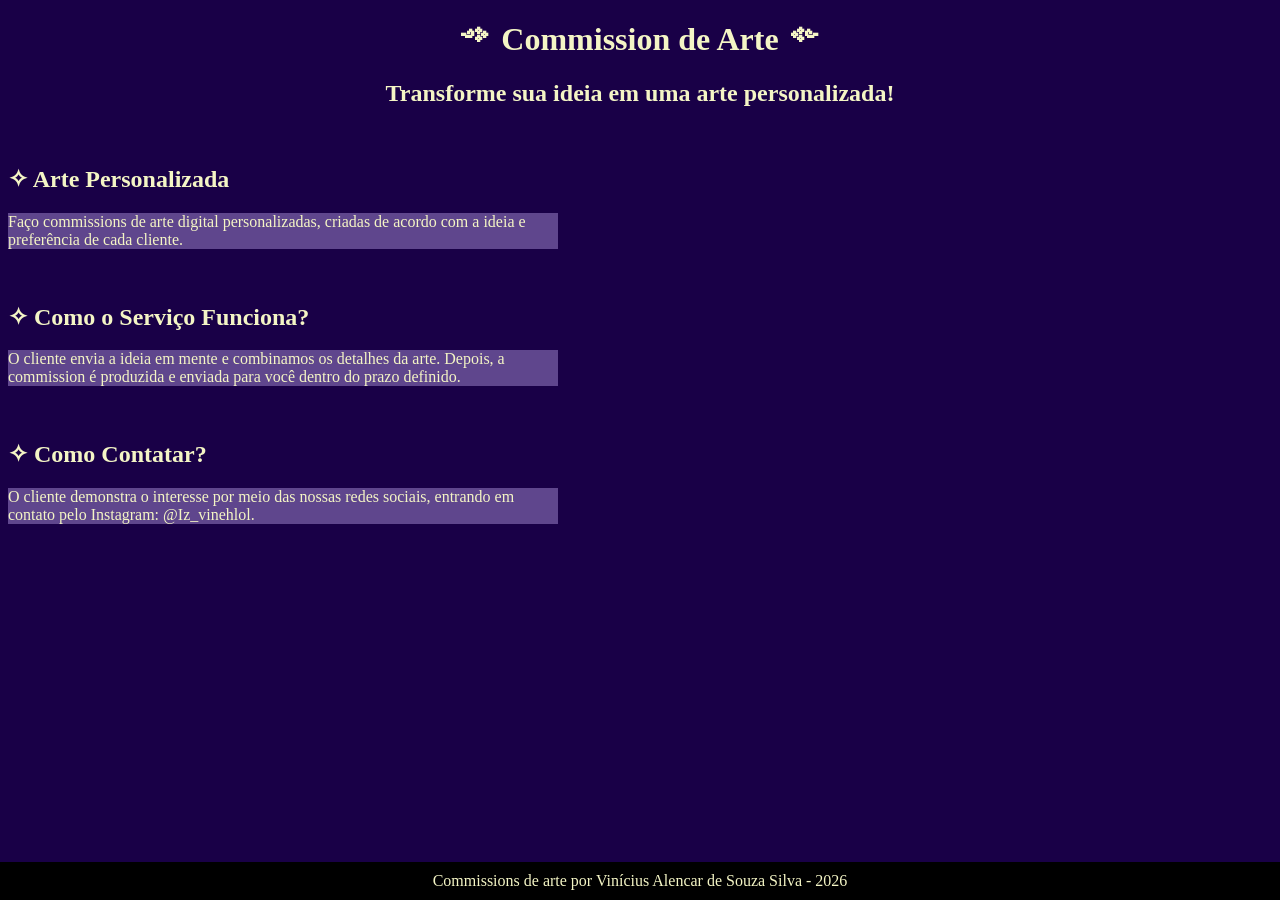
<file: S4_AT1.1_R4/index.html>
<!DOCTYPE html>
<html lang="pt-BR">

<head>
    <!-- Configurações básicas da página -->
    <meta charset="UTF-8">
    <meta name="viewport" content="width=device-width, initial-scale=1.0">
    <meta name="description" content="Página simples sobre venda de commissions.">

    <!-- Arquivo CSS -->
    <link rel="stylesheet" href="style.css">

    <!-- Título da página -->
    <title>Arte por Commissions</title>
</head>

<body>

    <!-- Cabeçalho da página -->
    <header>
        <h1>༺ Commission de Arte ༻</h1>
        <h2>Transforme sua ideia em uma arte personalizada!</h2>
    </header>

    <!-- Conteúdo Principal -->
    <main>

        <!-- Apresentação do serviço -->
        <section>
            <br>
            <h2>✧ Arte Personalizada</h2>

            <p>
                Faço commissions de arte digital personalizadas,
                criadas de acordo com a ideia e preferência de cada
                cliente.
            </p>

            <br>
        </section>

        <!-- Como funciona o serviço -->
        <section>
            <h2>✧ Como o Serviço Funciona?</h2>

            <p>
                O cliente envia a ideia em mente e combinamos os
                detalhes da arte. Depois, a commission é produzida
                e enviada para você dentro do prazo definido.
            </p>

            <br>
        </section>

        <!-- Por onde o cliente entra em contato -->
        <section>
            <h2>✧ Como Contatar?</h2>

            <p>
                O cliente demonstra o interesse por meio das nossas
                redes sociais, entrando em contato pelo Instagram:
                @Iz_vinehlol.
            </p>
        </section>

    </main>

    <!-- Rodapé -->
    <footer>
        <p>
            Commissions de arte por Vinícius Alencar de Souza Silva - 2026
        </p>
    </footer>

</body>

</html>
</file>
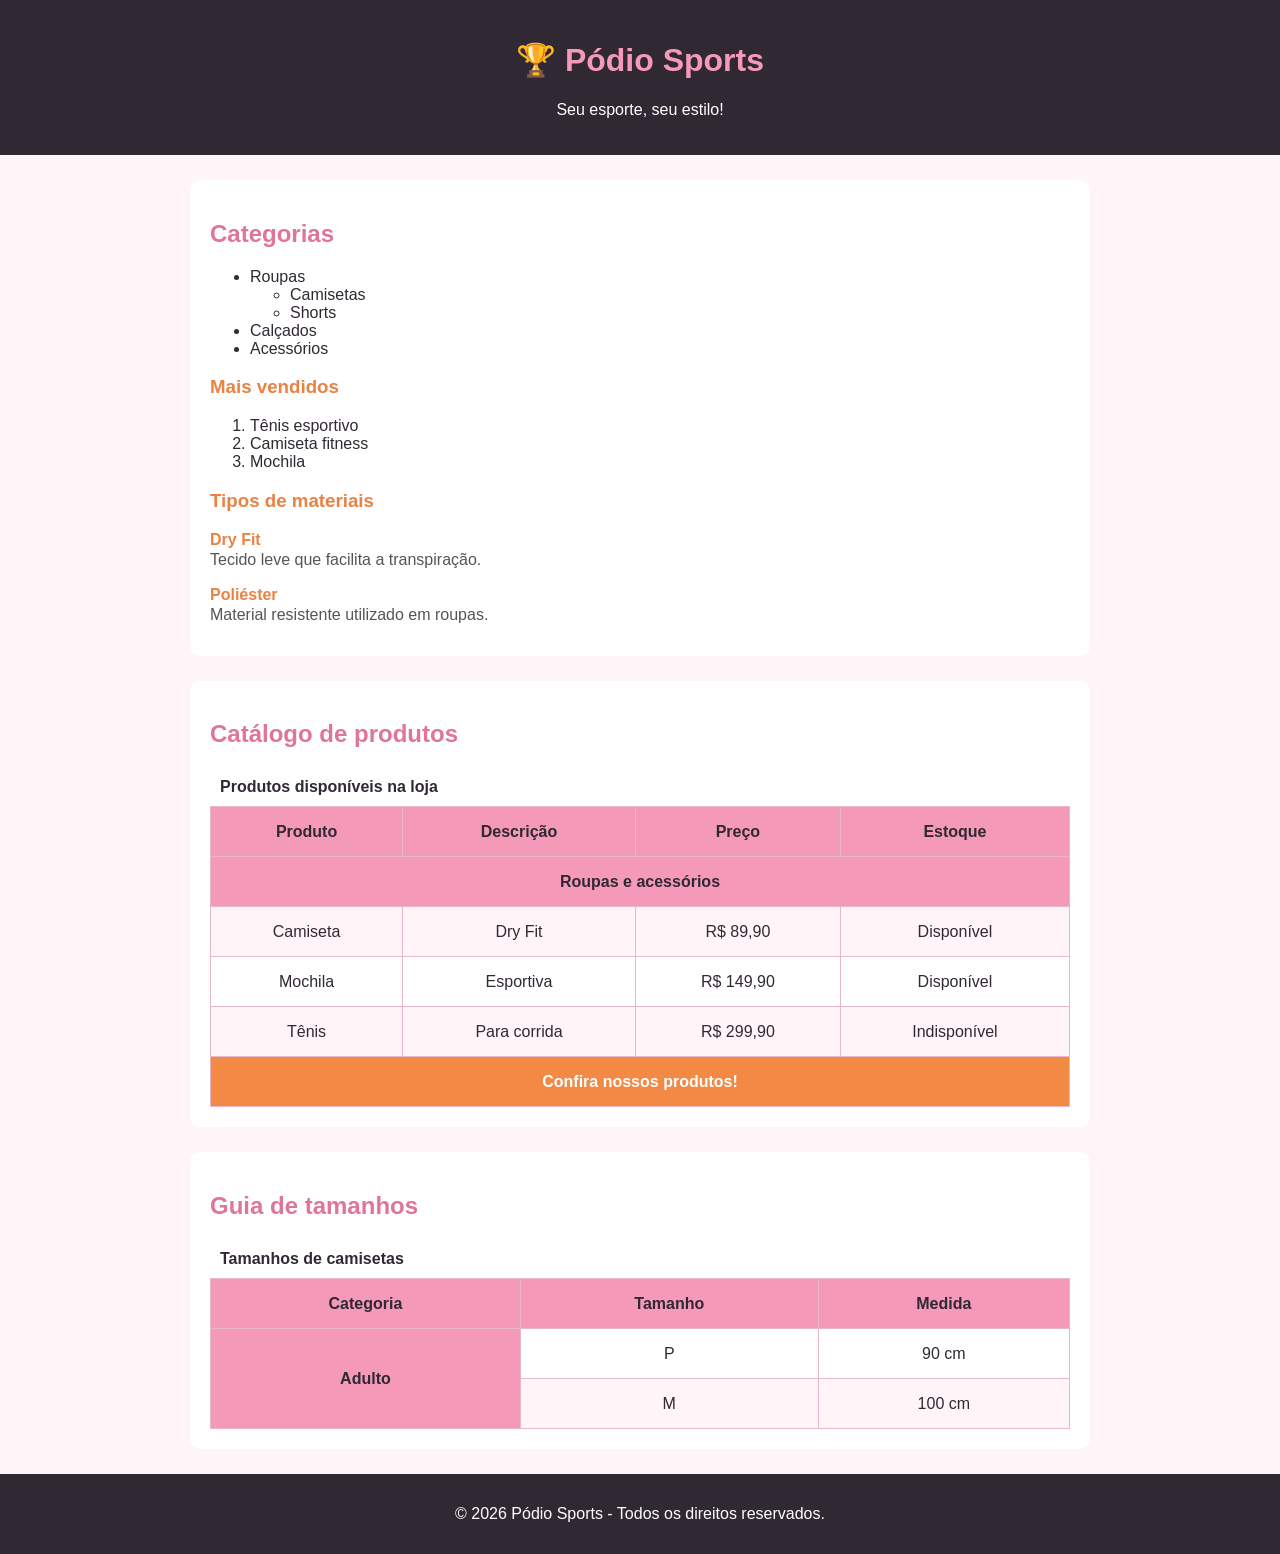
<file: S4_AT2_R4/index.html>
<!DOCTYPE html>
<html lang="pt-BR">

<head>
    <meta charset="UTF-8">
    <meta name="viewport" content="width=device-width, initial-scale=1.0">

    <title>Pódio Sports</title>

    <!-- Conecta o arquivo CSS responsável pela aparência da página -->
    <link rel="stylesheet" href="style.css">
</head>

<body>

    <!-- Cabeçalho com o nome e a apresentação da loja -->
    <header>
        <h1>🏆 Pódio Sports</h1>
        <p>Seu esporte, seu estilo!</p>
    </header>

    <main>

        <!-- SEÇÃO 1: LISTAS DE CATEGORIAS -->

        <section>

            <h2>Categorias</h2>

            <!--
                Lista não numerada com a tag ul.
                As listas internas organizam as subcategorias
                de roupas, facilitando a identificação dos produtos.
            -->
            <ul>
                <li>Roupas
                    <ul>
                        <li>Camisetas</li>
                        <li>Shorts</li>
                    </ul>
                </li>

                <li>Calçados</li>
                <li>Acessórios</li>
            </ul>


            <!--
                Lista numerada com a tag ol.
                Apresenta os produtos mais vendidos
                em uma sequência organizada.
            -->
            <h3>Mais vendidos</h3>

            <ol>
                <li>Tênis esportivo</li>
                <li>Camiseta fitness</li>
                <li>Mochila</li>
            </ol>


            <!--
                Lista de definição utilizando dl, dt e dd.
                A tag dt apresenta o nome do material,
                enquanto dd apresenta sua descrição.
            -->
            <h3>Tipos de materiais</h3>

            <dl>
                <dt>Dry Fit</dt>
                <dd>Tecido leve que facilita a transpiração.</dd>

                <dt>Poliéster</dt>
                <dd>Material resistente utilizado em roupas.</dd>
            </dl>

        </section>


        <!-- SEÇÃO 2: CATÁLOGO DE PRODUTOS -->

        <section>

            <h2>Catálogo de produtos</h2>

            <!--
                Tabela principal com informações dos produtos.
                caption fornece um título acessível para a tabela.
                thead identifica os cabeçalhos, tbody contém os dados
                e tfoot apresenta uma informação complementar.
            -->

            <table class="tabela">

                <caption>Produtos disponíveis na loja</caption>

                <thead>
                    <tr>
                        <th scope="col">Produto</th>
                        <th scope="col">Descrição</th>
                        <th scope="col">Preço</th>
                        <th scope="col">Estoque</th>
                    </tr>
                </thead>

                <tbody>

                    <!--
                        colspan une as quatro colunas em uma única célula,
                        identificando a categoria dos produtos.
                    -->
                    <tr>
                        <th colspan="4" scope="colgroup">
                            Roupas e acessórios
                        </th>
                    </tr>

                    <tr>
                        <td>Camiseta</td>
                        <td>Dry Fit</td>
                        <td>R$ 89,90</td>
                        <td>Disponível</td>
                    </tr>

                    <tr>
                        <td>Mochila</td>
                        <td>Esportiva</td>
                        <td>R$ 149,90</td>
                        <td>Disponível</td>
                    </tr>

                    <tr>
                        <td>Tênis</td>
                        <td>Para corrida</td>
                        <td>R$ 299,90</td>
                        <td>Indisponível</td>
                    </tr>

                </tbody>

                <tfoot>
                    <tr>
                        <!-- colspan também é utilizado no rodapé -->
                        <td colspan="4">
                            Confira nossos produtos!
                        </td>
                    </tr>
                </tfoot>

            </table>

        </section>


        <!-- SEÇÃO 3: GUIA DE TAMANHOS -->

        <section>

            <h2>Guia de tamanhos</h2>

            <!--
                Segunda tabela com informações de tamanhos.
                rowspan une duas linhas da primeira coluna,
                evitando a repetição da categoria Adulto.
            -->

            <table class="tabela">

                <caption>Tamanhos de camisetas</caption>

                <thead>
                    <tr>
                        <th scope="col">Categoria</th>
                        <th scope="col">Tamanho</th>
                        <th scope="col">Medida</th>
                    </tr>
                </thead>

                <tbody>
                    <tr>
                        <th rowspan="2" scope="rowgroup">Adulto</th>
                        <td>P</td>
                        <td>90 cm</td>
                    </tr>

                    <tr>
                        <td>M</td>
                        <td>100 cm</td>
                    </tr>
                </tbody>

            </table>

        </section>

    </main>


    <!-- Rodapé com informações da loja -->
    <footer>
        <p>© 2026 Pódio Sports - Todos os direitos reservados.</p>
    </footer>

</body>
</html>
</file>
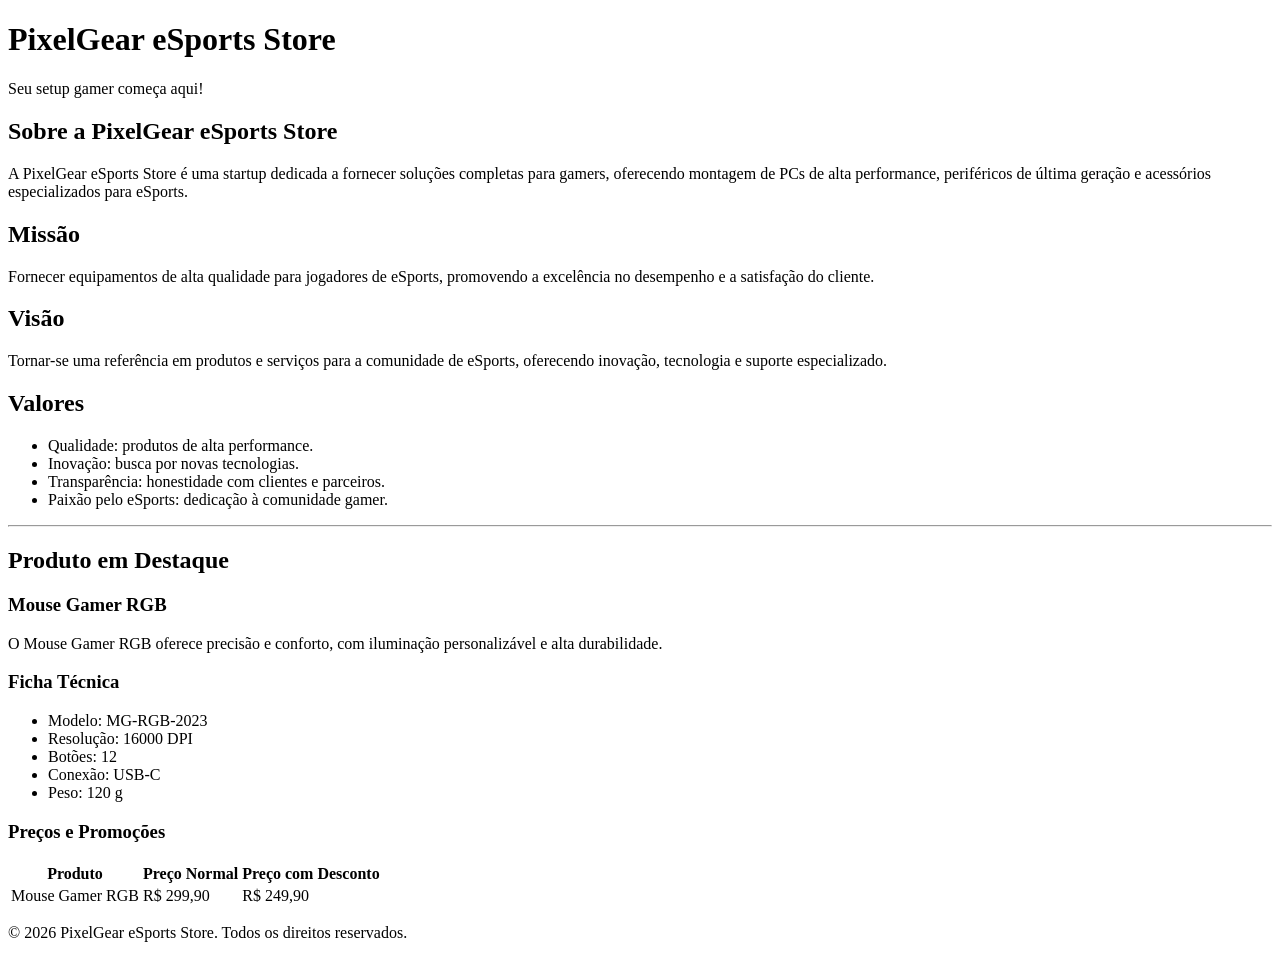
<file: S4_AT2_R4_LIMA/S4_AT2_R4_LIMA_Etapa1/index.html>
<!DOCTYPE html>
<html lang="pt-BR">

<head>
    <!-- Define a codificação para aceitar acentos -->
    <meta charset="UTF-8">

    <!-- Adapta a página para celulares e tablets -->
    <meta name="viewport" content="width=device-width, initial-scale=1.0">

    <!-- Descrição da página para mecanismos de busca -->
    <meta name="description"
        content="PixelGear eSports Store: PCs gamers, periféricos e acessórios de alta performance.">

    <!-- Título exibido na aba do navegador -->
    <title>PixelGear eSports Store</title>
</head>

<body>

    <!-- Cabeçalho principal da loja -->
    <header>
        <h1>PixelGear eSports Store</h1>
        <p>Seu setup gamer começa aqui!</p>
    </header>

    <!-- Conteúdo principal da página -->
    <main>

        <!-- Apresentação da loja -->
        <section>
            <h2>Sobre a PixelGear eSports Store</h2>

            <p>
                A PixelGear eSports Store é uma startup dedicada a fornecer
                soluções completas para gamers, oferecendo montagem de PCs
                de alta performance, periféricos de última geração e
                acessórios especializados para eSports.
            </p>
        </section>

        <!-- Missão da empresa -->
        <section>
            <h2>Missão</h2>

            <p>
                Fornecer equipamentos de alta qualidade para jogadores
                de eSports, promovendo a excelência no desempenho
                e a satisfação do cliente.
            </p>
        </section>

        <!-- Visão da empresa -->
        <section>
            <h2>Visão</h2>

            <p>
                Tornar-se uma referência em produtos e serviços para
                a comunidade de eSports, oferecendo inovação,
                tecnologia e suporte especializado.
            </p>
        </section>

        <!-- Valores da empresa -->
        <section>
            <h2>Valores</h2>

            <ul>
                <li>Qualidade: produtos de alta performance.</li>
                <li>Inovação: busca por novas tecnologias.</li>
                <li>Transparência: honestidade com clientes e parceiros.</li>
                <li>Paixão pelo eSports: dedicação à comunidade gamer.</li>
            </ul>
        </section>

        <hr>

        <!-- Produto em destaque -->
        <article>
            <h2>Produto em Destaque</h2>

            <h3>Mouse Gamer RGB</h3>

            <p>
                O Mouse Gamer RGB oferece precisão e conforto,
                com iluminação personalizável e alta durabilidade.
            </p>

            <!-- Ficha técnica do produto -->
            <h3>Ficha Técnica</h3>

            <ul>
                <li>Modelo: MG-RGB-2023</li>
                <li>Resolução: 16000 DPI</li>
                <li>Botões: 12</li>
                <li>Conexão: USB-C</li>
                <li>Peso: 120 g</li>
            </ul>

            <!-- Preços e promoção -->
            <h3>Preços e Promoções</h3>

            <table>
                <tr>
                    <th>Produto</th>
                    <th>Preço Normal</th>
                    <th>Preço com Desconto</th>
                </tr>

                <tr>
                    <td>Mouse Gamer RGB</td>
                    <td>R$ 299,90</td>
                    <td>R$ 249,90</td>
                </tr>
            </table>
        </article>

    </main>

    <!-- Rodapé da página -->
    <footer>
        <p>&copy; 2026 PixelGear eSports Store. Todos os direitos reservados.</p>
    </footer>

</body>

</html>
</file>
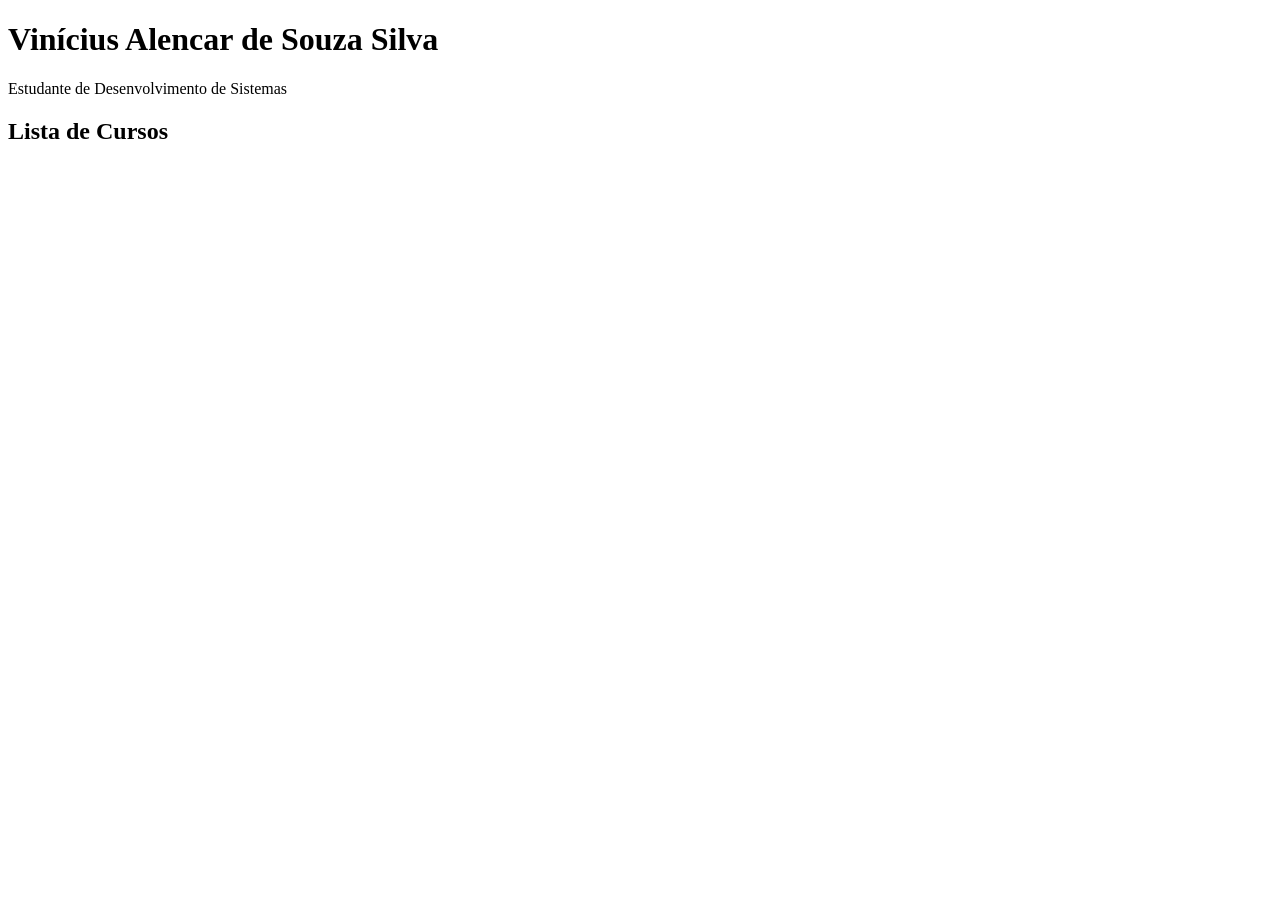
<file: S1_AT3_R1_LIMA/CSSInLine.html>
<!DOCTYPE html>
<html lang="pt-br">
<head>
    <meta charset="UTF-8">
    <meta name="viewport" content="width=device-width, initial-scale=1.0">
    <meta>
    <title>XCSS_InLine</title>
</head>
<body>
    <h1>Vinícius Alencar de Souza Silva</h1>
    <p>Estudante de Desenvolvimento de Sistemas</p>
    <h2>Lista de Cursos</h2>
</body>
</html>
</file>
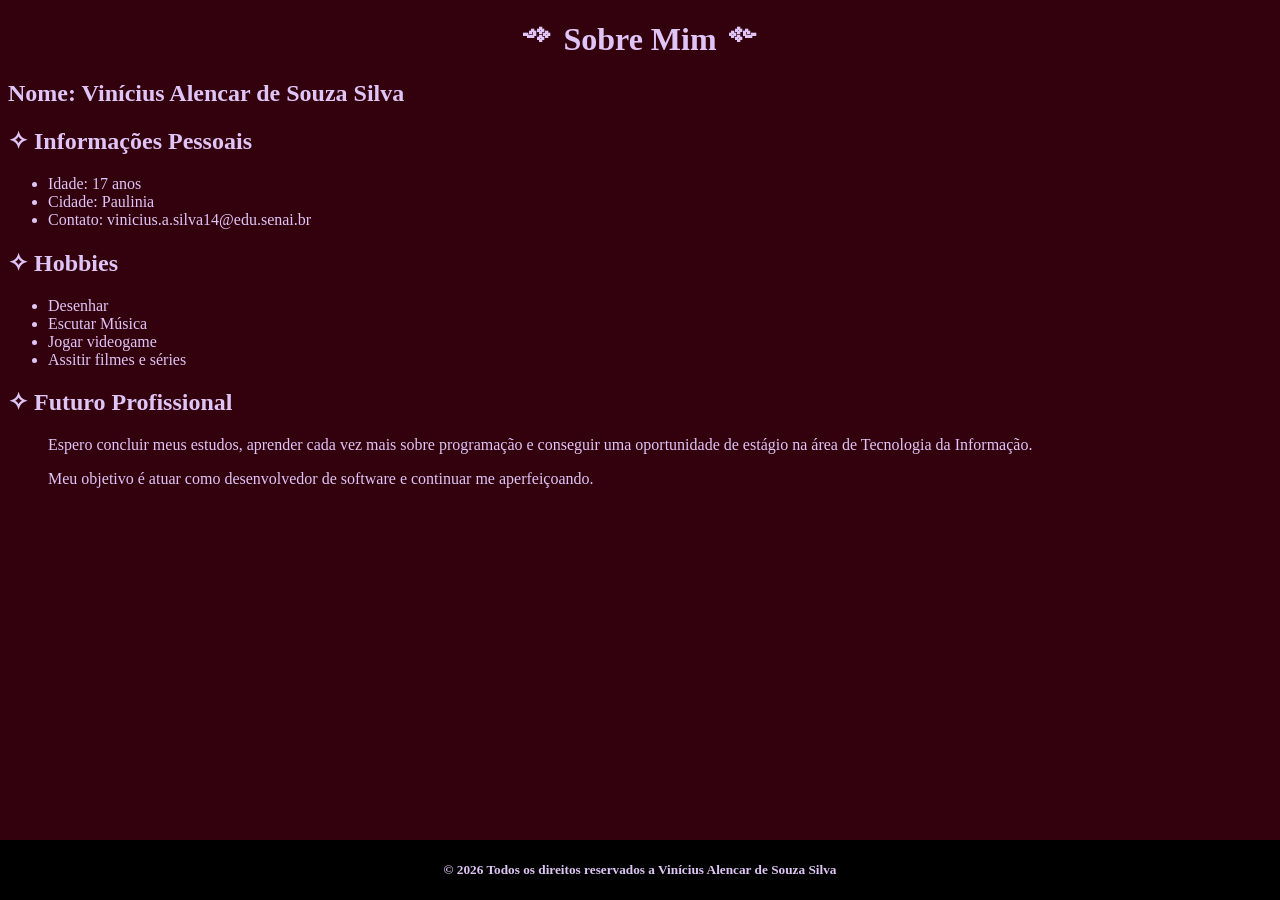
<file: S1_AT3_R1_LIMA/MALDICAO.html>
<!DOCTYPE html>
<html lang="pt-br">
    <head>
    <title>Página pessoal do aluno</title>
    <meta charset="UTF-8"/>
    <meta name="viewport" content="width=device-width, initial-scale=1.0"/>
    <meta name="description" content="Sobre Mim"/>
    </head>

    <body style="background-color: rgb(51, 1, 14); color: rgb(223, 197, 245);">

        <header>
    <h1><center>༺ Sobre Mim ༻</center></h1>
    <h2>Nome: Vinícius Alencar de Souza Silva</h2>
</header>
<section>
    <h2>✧ Informações Pessoais</h2>
    <ul>
        <li>Idade: 17 anos</li>
        <li>Cidade: Paulinia</li>
        <li>Contato: vinicius.a.silva14@edu.senai.br</li>
    </ul>
</section>

<section>
    <h2>✧ Hobbies</h2>
    <ul>
        <li>Desenhar</li>
        <li>Escutar Música</li>
        <li>Jogar videogame</li>
        <li>Assitir filmes e séries</li>
    </ul>
</section>

<section>
    <h2>✧ Futuro Profissional</h2>
    <ul>
        <p>Espero concluir meus estudos, aprender cada vez mais sobre programação
            e conseguir uma oportunidade de estágio na área de Tecnologia da Informação.</p>
            <p>Meu objetivo é atuar como desenvolvedor de software e continuar me aperfeiçoando.</p>
    </ul>
</section>

    </body>

    <footer style="position: fixed; bottom: 0; left: 0; width: 100%; background-color: black;">
        <h5><center>© 2026 Todos os direitos reservados a Vinícius Alencar de Souza Silva</center></h5>
    </footer>

</html>

<!--
Comentário reflexivo:
Utilizei as tags header, section e footer para organizar melhor a página.
Esses elementos tornam o código mais claro, facilitam a leitura e ajudam
leitores de tela a identificar cada parte do conteúdo.
-->
</file>
<file: S4_AT1.1_R4/style.css>
/* Estilo geral da página */
body {
    background-color: rgb(25, 0, 71);
    color: rgb(244, 245, 197);
}

/* Centraliza o conteúdo do cabeçalho */
header {
    text-align: center;
}

/* Estilo dos textos de apresentação */
p {
    background-color: rgb(95, 70, 141);
    max-width: 550px;
}

/* Estilo do rodapé */
footer {
    position: fixed;
    bottom: 0;
    left: 0;
    width: 100%;
    background-color: black;
    text-align: center;
}

/* Estilo do texto do rodapé */
footer p {
max-width: none;
background-color: transparent;
margin: 10px 0;
}
</file>
<file: S4_AT2_R4/style.css>
/* Configurações gerais da página */
body {
    font-family: Arial, sans-serif;
    background-color: #fff5f8;
    color: #302833;
    margin: 0;
}


/* Cabeçalho */
header {
    background-color: #302833;
    color: white;
    text-align: center;
    padding: 20px;
}

header h1 {
    color: #f49ab8;
}


/* Conteúdo principal */
main {
    width: 85%;
    max-width: 900px;
    margin: auto;
}


/* Seções da página */
section {
    background-color: white;
    padding: 20px;
    margin: 25px 0;
    border-radius: 10px;
}


/* Títulos */
h2 {
    color: #df7598;
}

h3 {
    color: #e98243;
}


/* Lista de definição */
dl {
    margin: 10px 0;
}

dt {
    color: #e98243;
    font-weight: bold;
    margin-top: 15px;
}

dd {
    margin: 0;
    padding: 2px 0;
    color: #555;
}


/* Tabelas */
.tabela {
    width: 100%;
    border-collapse: collapse;
    border-spacing: 0;
    margin-top: 15px;
}

/* Título das tabelas */
caption {
    padding: 10px;
    font-weight: bold;
    color: #302833;
    text-align: left;
}

/* Células e cabeçalhos */
.tabela th,
.tabela td {
    border: 1px solid #e8b7c8;
    padding: 12px;
    text-align: center;
    vertical-align: middle;
    height: 25px;
}

/* Cabeçalhos */
.tabela th {
    background-color: #f49ab8;
    color: #302833;
}

/* Linhas alternadas para facilitar a leitura */
.tabela tbody tr:nth-child(even) {
    background-color: #fff5f8;
}

/* Rodapé das tabelas */
.tabela tfoot td {
    background-color: #f28a45;
    color: white;
    font-weight: bold;
}


/* Rodapé da página */
footer {
    background-color: #302833;
    color: white;
    text-align: center;
    padding: 15px;
}


/* Responsividade para celulares */
@media (max-width: 600px) {

    main {
        width: 95%;
    }

    section {
        padding: 12px;
    }

    .tabela {
        font-size: 12px;
    }

    .tabela th,
    .tabela td {
        padding: 7px;
    }
}
</file>
